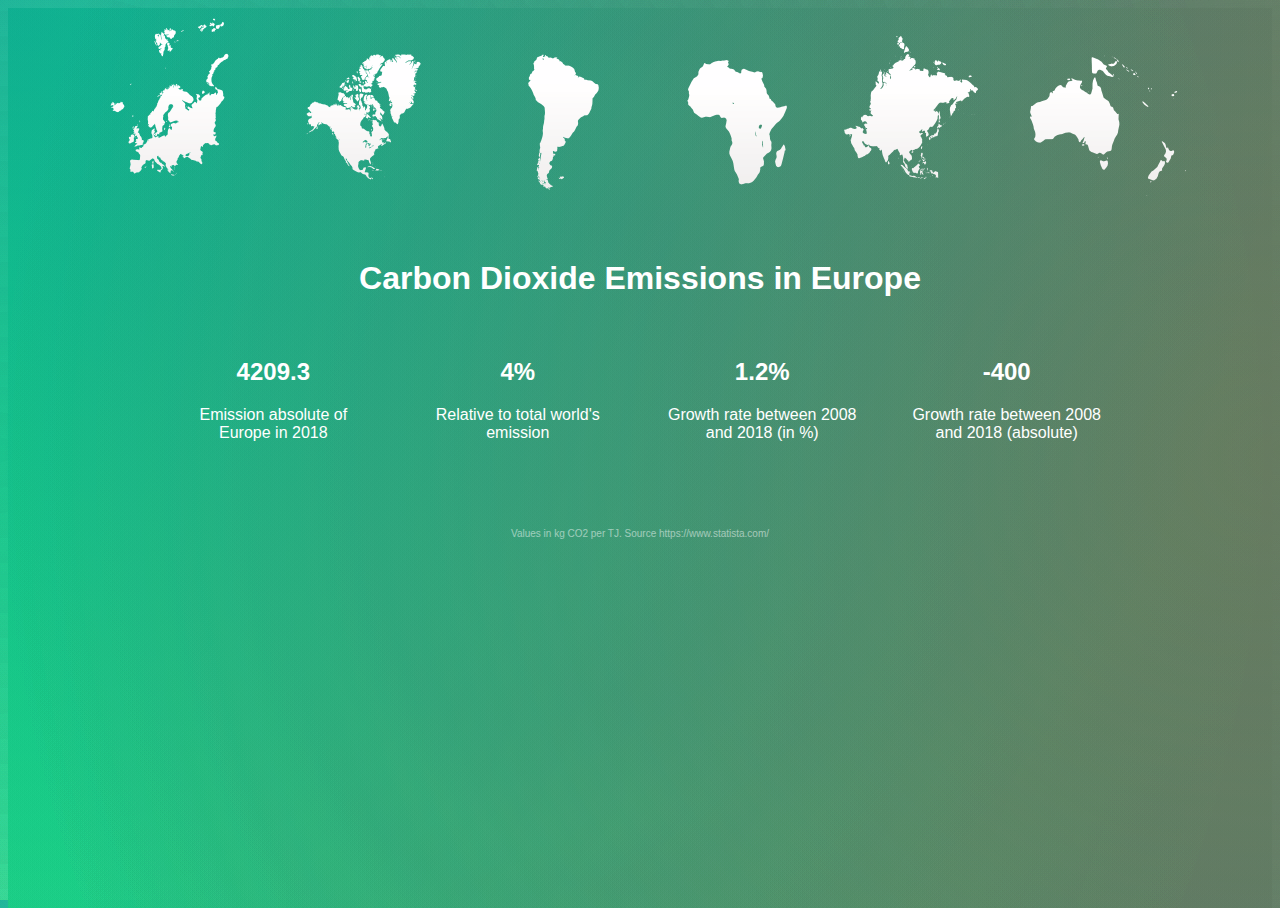
<file: EIA1_05/index.html>
<!DOCTYPE html>
<html lang="en">
<head>
    <meta charset="UTF-8">
    <meta name="viewport" content="width=device-width, initial-scale=1.0">
    <meta http-equiv="X-UA-Compatible" content="ie=edge">
    <title>Carbon Dioxide Emissions</title>
    <link rel="stylesheet" href="style.css">

    <script src="./index.js"></script>
</head>
<body>
    <nav>
        
        <img src="../images/europe.png" class="europe" id="europa">
        <img src="../images/northamerica.png" class="northamerica" id="na">
        <img src="../images/southamerica.png" class="southamerica" id="sa">
        <img src="../images/africa.png" class="africa" id="a">
        <img src="../images/asia.png" class="asia" id="asia">
        <img src="../images/australia.png" class="australia" id="aus">
    </nav>

    <h1 class="europe">
        Carbon Dioxide Emissions in Europe
    </h1>

    <main>
        <section>
            <h2 id="info1">4209.3</h2>
            <p>Emission absolute of Europe in 2018</p>
        </section>
        
        <section>
            <h2>4%</h2>
            <p>Relative to total world's emission</p>
        </section>
        
        <section>
            <h2>1.2%</h2>
            <p>Growth rate between 2008 and 2018 (in %)</p>
        </section>
        
        <section>
            <h2>-400</h2>
            <p>Growth rate between 2008 and 2018 (absolute)</p>
        </section>
    </main>

    <footer>
        <p>Values in kg CO2 per TJ. Source https://www.statista.com/</p>
    </footer>
    
</body>
</html>
</file>
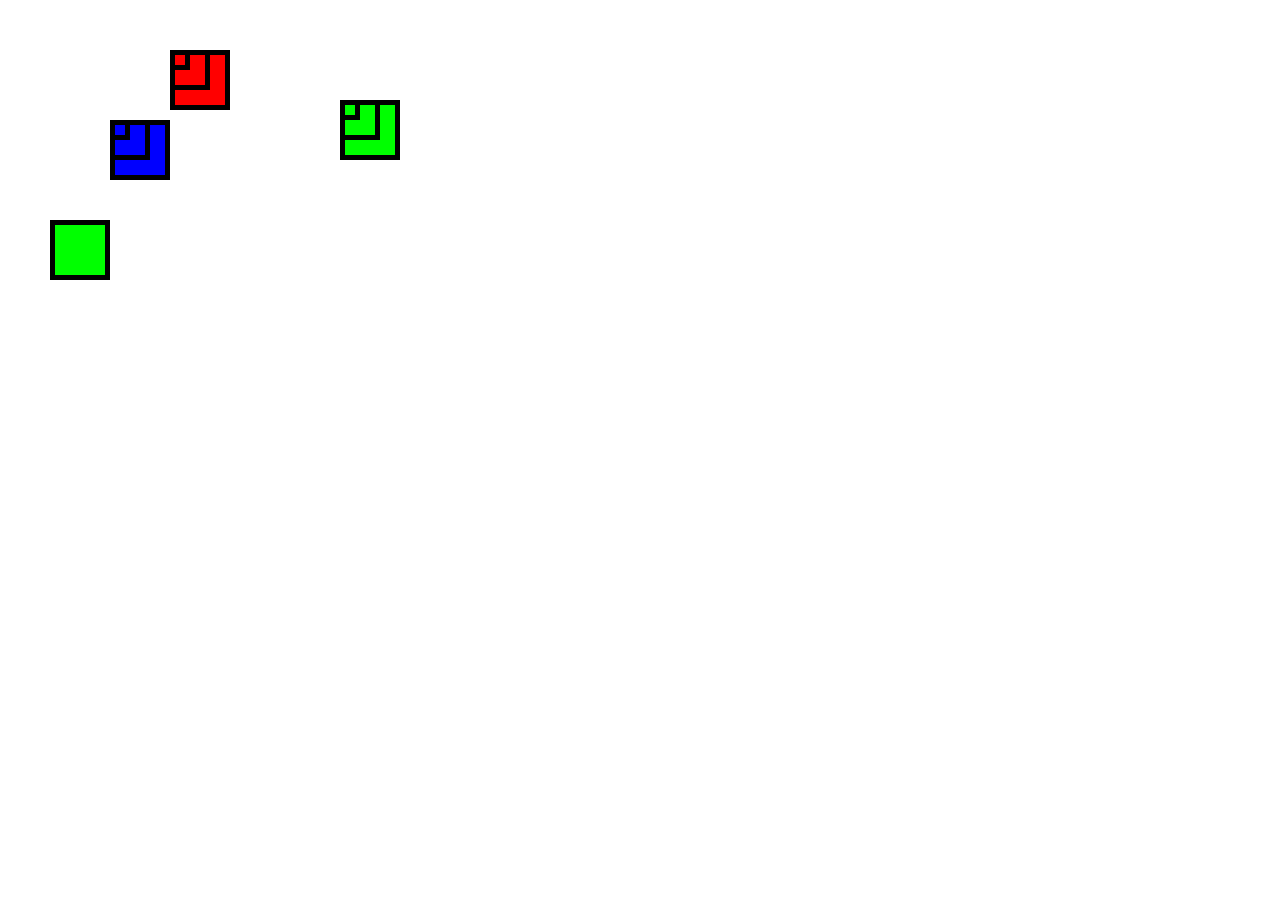
<file: L01/index.html>
<!DOCTYPE html>
<html lang="en">
<head>
    <meta charset="UTF-8">
    <meta name="viewport" content="width=device-width, initial-scale=1.0">
    <meta http-equiv="X-UA-Compatible" content="ie=edge">
    <title>Document</title>
    <script src="./index.js"></script>
    <link rel="stylesheet" href="./style.css">
</head>
<body>
    
</body>
</html>
</file>
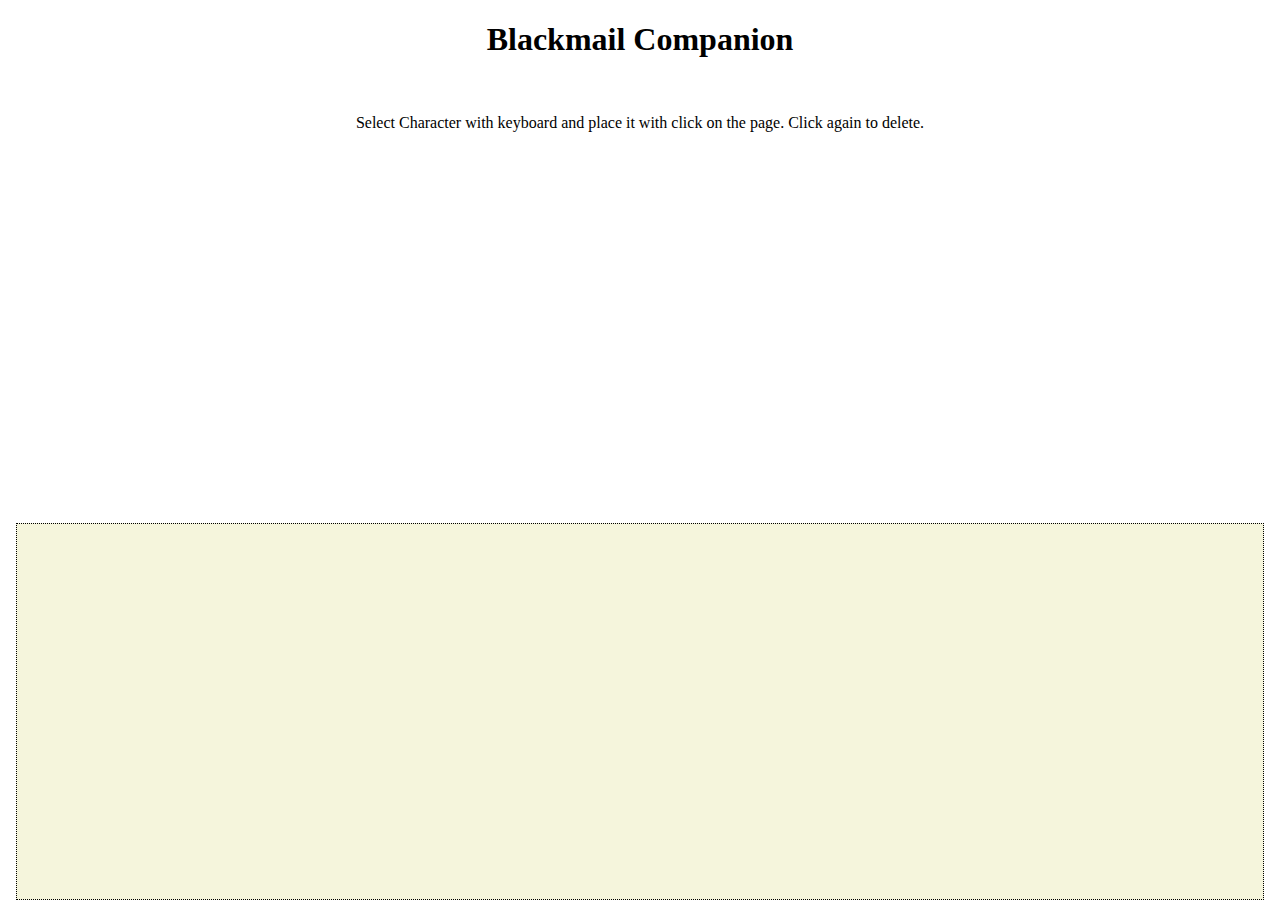
<file: L02/index.html>
<!DOCTYPE html>
<html lang="en">
<head>
    <meta charset="UTF-8">
    <meta name="viewport" content="width=device-width, initial-scale=1.0">
    <meta http-equiv="X-UA-Compatible" content="ie=edge">
    <title>Blackmail Companion</title>
    <script src="./index.js"></script>
    <link rel="stylesheet" href="./style.css">
</head>
<body>
    <h1>Blackmail Companion</h1></br>
    <p>Select Character with keyboard and place it with click on the page. Click again to delete.</p>
    <div id="mail"></div>
</body>
</body>
</html>
</file>
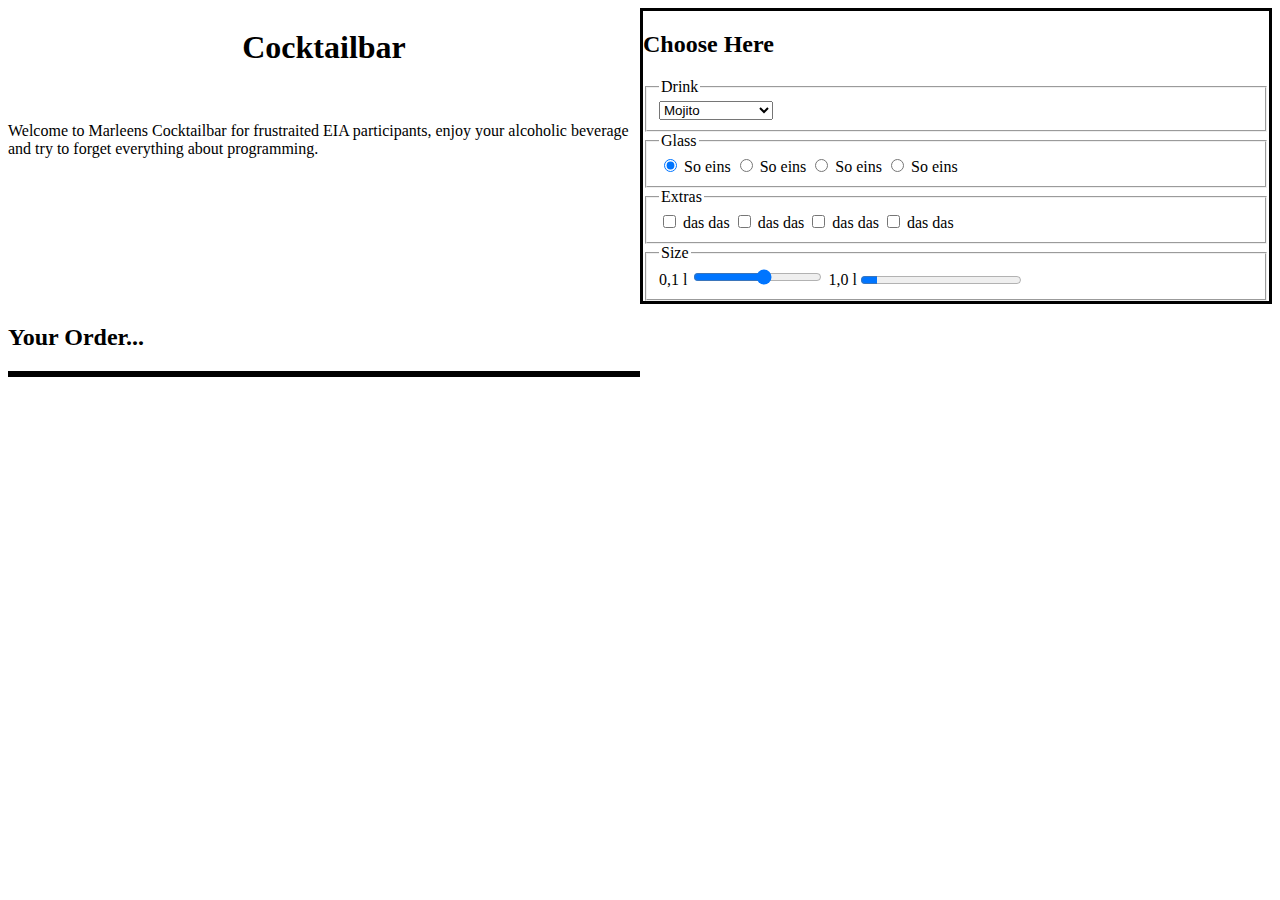
<file: L03/index.html>
<!DOCTYPE html>
<html lang="en">
<head>
    <meta charset="UTF-8">
    <meta name="viewport" content="width=device-width, initial-scale=1.0">
    <meta http-equiv="X-UA-Compatible" content="ie=edge">
    <title>Cocktailbar</title>
    <script src="./index.js"></script>
    <link rel="stylesheet" href="./style.css">
</head>

<body>
    <header>
        <h1>Cocktailbar</h1></br>
        <p>Welcome to Marleens Cocktailbar for frustraited EIA participants, enjoy your alcoholic beverage and try to forget everything about programming.</p>
    </header>

	<form>
    <div id="form">
		<h2>Choose Here</h2>
        <fieldset>
            <legend>Drink</legend>
        <select name="drink" id="select" placeholder="What do you fancy?">
            <option value="mojito" price="15" name="Mojito" id="slim">Mojito</option>
			<option value="cubalibre" price="13" name="Cuba Libre">Cuba Libre</option>
            <option value="caipi" price="12" name="Caipi">Caipirina</option>
            <option value="sunrise" price="10" name="Tequila Sunrise">Tequila Sunrise</option>
            <option value="eia" price="22" name="EIA2 Spezial">EIA2 Spezial</option>
        </select></br>
        </fieldset>

        <fieldset>
        <legend>Glass</legend>
        <input type="radio" name="glass" id="slim" value="slim" price="3.50" checked>
        <label for="slim">So eins</label>
        <input type="radio" name="glass" id="wide" value="wide" price="4.00">
        <label for="wide">So eins</label>
        <input type="radio" name="glass" id="paper" value="paper" price="0.50">
        <label for="paper">So eins</label>
        <input type="radio" name="glass" id="plastic" value="plasytic" price="350">
        <label for="plastic">So eins</label></br>
        </fieldset>

        <fieldset>
        <legend>Extras</legend>
        <input type="checkbox" name="extras" id="ice" value="ice" price="0.50">
        <label for="ice">das das</label>
		<input type="checkbox" name="extras" id="lemon" value="lemon" price="0.30">
        <label for="extras2">das das</label>
        <input type="checkbox" name="extras"id="straw" value="straw" price="1.00">
        <label for="extras3">das das</label>
        <input type="checkbox" name="extras"id="mint" value="mint" price="0.80">
        <label for="extras4">das das</label></br>
        </fieldset>

        <fieldset>
		<legend>Size</legend>
		<span id="slider">
        <span>
            0,1 l
        <input type="range" name="amount" min="0.1" max="1.0" step="0.1">
            1,0 l
		</span>
		<progress max="1.0" value="0.1" />
	</span>
 </fieldset>
</div>
</form>

<div>
	<h2>Your Order...</h2>
	<div id="order">

	</div>
</div>

</body>
</body>
</html>
</file>
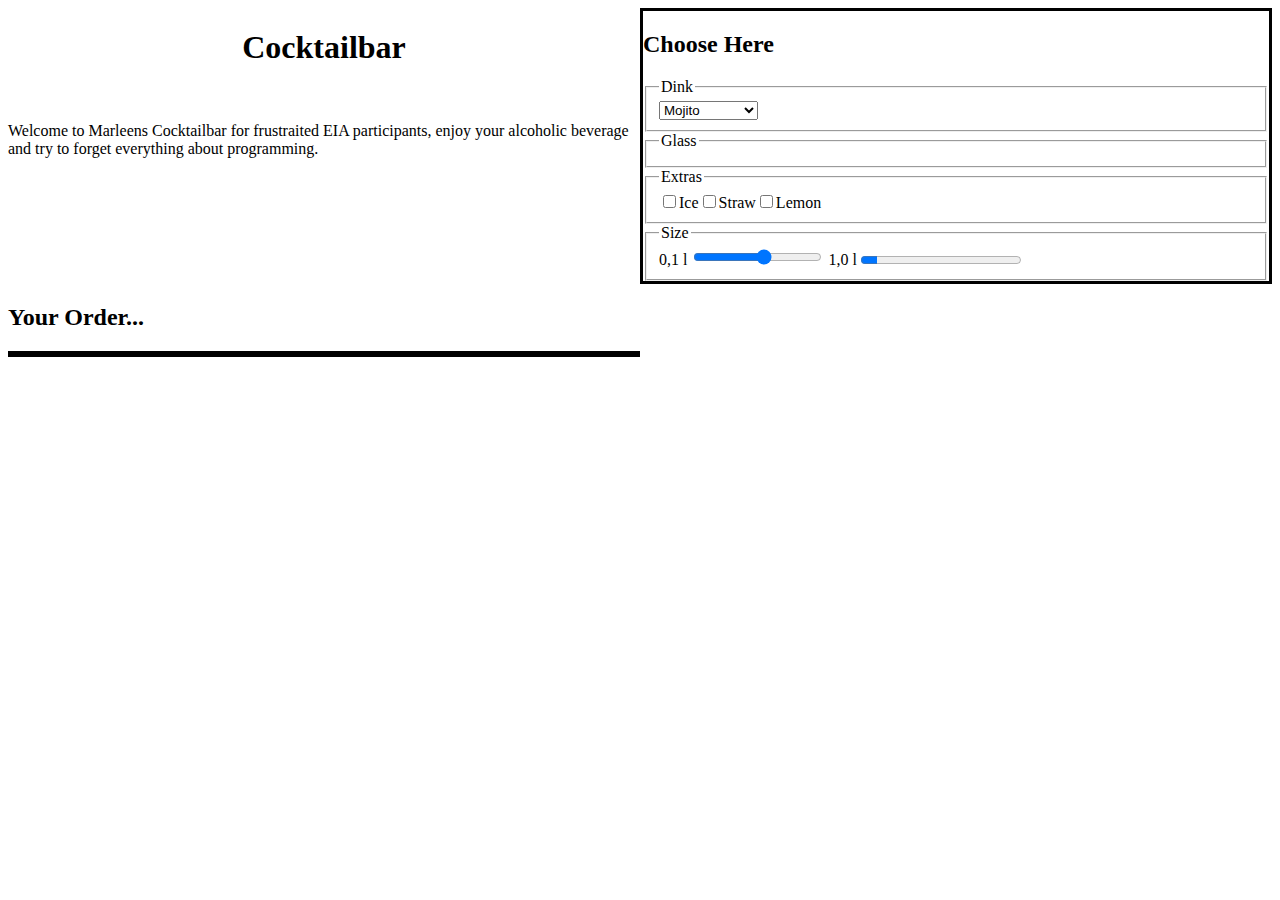
<file: L04-Übung/index.html>
<!DOCTYPE html>
<html lang="en">
<head>
    <meta charset="UTF-8">
    <meta name="viewport" content="width=device-width, initial-scale=1.0">
    <meta http-equiv="X-UA-Compatible" content="ie=edge">
    <title>Cocktailbar</title>
    <script src="./data.js"></script>
    <script src="./GenerateContent.js"></script>
    <script src="./index.js"></script>
    <link rel="stylesheet" href="./style.css">
</head>

<body>
    <header>
        <h1>Cocktailbar</h1></br>
        <p>Welcome to Marleens Cocktailbar for frustraited EIA participants, enjoy your alcoholic beverage and try to forget everything about programming.</p>
    </header>

	<form>
    <div id="form">
		<h2>Choose Here</h2>
        <fieldset id="drink">
			<legend>Dink</legend>
        </fieldset>
		<fieldset id="glass">
			<legend>Glass</legend>
		</fieldset>
		<fieldset id="extras">
			<legend>Extras</legend>
		</fieldset>
		<fieldset>
			<legend>Size</legend>
			<span id="slider">
			<span>
				0,1 l
			<input type="range" name="amount" min="0.1" max="1.0" step="0.1" id="size">
				1,0 l
			</span>
			<progress max="1.0" value="0.1" />
		</span>
	 </fieldset>
	</div>
	</form>
		
        <!-- <fieldset>
        <legend>Glass</legend>
        <input type="radio" name="glass" id="slim" value="slim" price="3.50" checked>
        <label for="slim">So eins</label>
        <input type="radio" name="glass" id="wide" value="wide" price="4.00">
        <label for="wide">So eins</label>
        <input type="radio" name="glass" id="paper" value="paper" price="0.50">
        <label for="paper">So eins</label>
        <input type="radio" name="glass" id="plastic" value="plasytic" price="350">
        <label for="plastic">So eins</label></br>
        </fieldset> -->

        <!-- <fieldset>
        <legend>Extras</legend>
        <input type="checkbox" name="extras" id="ice" value="ice" price="0.50">
        <label for="ice">das das</label>
		<input type="checkbox" name="extras" id="lemon" value="lemon" price="0.30">
        <label for="extras2">das das</label>
        <input type="checkbox" name="extras"id="straw" value="straw" price="1.00">
        <label for="extras3">das das</label>
        <input type="checkbox" name="extras"id="mint" value="mint" price="0.80">
        <label for="extras4">das das</label></br>
        </fieldset> -->

        

<div>
	<h2>Your Order...</h2>
	<div id="order">

	</div>
</div>

</body>
</body>
</html>
</file>
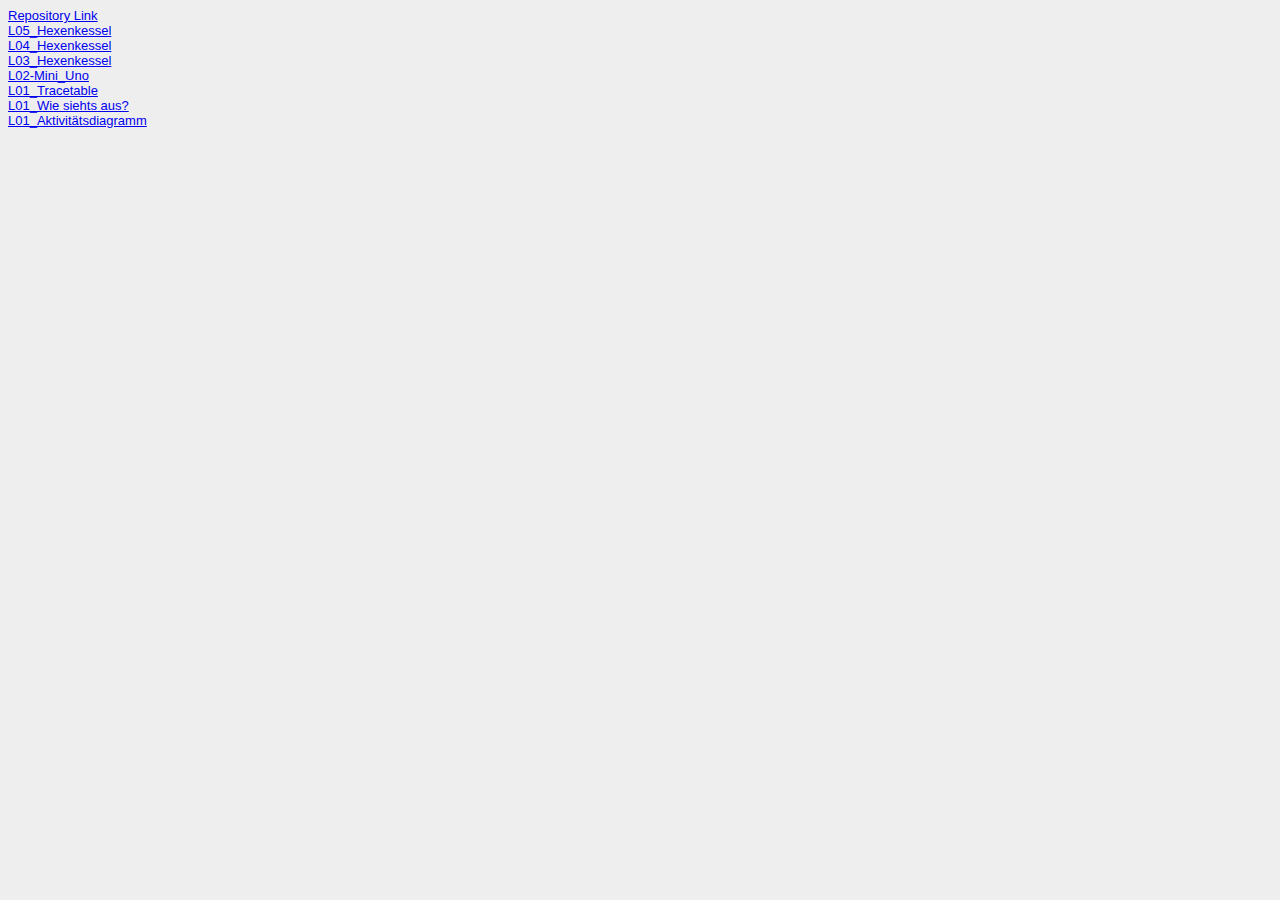
<file: L00/steckbrief.htm>
<!DOCTYPE html>
<html>
<head>
<meta charset="utf-8" />
<title>Steckbrief</title>
<style>
body {
	font-family: arial;
	font-size: small;
	background: #eeeeee
}
</style>
</head>
<body>
	<a href="https://github.com/hahnlili/EIA2-inverted" target="_blank">Repository Link</a></br>
	<a href="./L05.pdf" target="_blank">L05_Hexenkessel</a></br>
	<a href="./L04.pdf" target="_blank">L04_Hexenkessel</a></br>
	<a href="./Hexenkessel_03.pdf" target="_blank">L03_Hexenkessel</a></br>
	<a href="./L02.pdf" target="_blank">L02-Mini_Uno</a></br>
	<a href="./Aufgabe_L01.jpg" target="_blank">L01_Tracetable</a></br>
	<a href="./Aufgabe_L01_2.jpg" target="_blank">L01_Wie siehts aus?</a></br>
	<a href="./L01.pdf" target="_blank">L01_Aktivitätsdiagramm</a></br>

</body>
</html>
</file>
<file: EIA1_05/style.css>
html, body {
    font-family: Arial, Helvetica, sans-serif;
    color: white;
    text-align: center;
    height: 100%;
    padding: 0;
    overflow: hidden;
    background-image: radial-gradient(circle 100vw at left top,rgba(0,136,160,.5) 0,rgba(0,136,160,0) 100%),radial-gradient(circle 100vw at right center,rgba(247,105,6,.25) 0,rgba(247,105,6,0) 100%),radial-gradient(circle 100vw at left center,rgba(28,222,126,.2) 0,rgba(28,222,126,0) 100%),radial-gradient(circle 100vw at right center,rgba(0,136,160,.5) 0,rgba(0,136,160,0) 100%),radial-gradient(circle 100vw at left center,rgba(28,222,126,.2) 0,rgba(28,222,126,0) 100%),radial-gradient(circle 100vw at right center,rgba(247,105,6,.25) 0,rgba(247,105,6,0) 100%),radial-gradient(circle 100vw at left center,rgba(28,222,126,.2) 0,rgba(28,222,126,0) 100%),radial-gradient(circle 100vw at right center,rgba(0,136,160,.4) 0,rgba(0,136,160,0) 100%),radial-gradient(circle 100vw at left center,rgba(28,222,126,.2) 0,rgba(28,222,126,0) 100%),radial-gradient(circle 100vw at right center,rgba(247,105,6,.25) 0,rgba(247,105,6,0) 100%),radial-gradient(circle 100vw at left center,rgba(28,222,126,.2) 0,rgba(28,222,126,0) 100%),radial-gradient(circle 100vw at right center,rgba(0,136,160,.5) 0,rgba(0,136,160,0) 100%),radial-gradient(circle 100vw at left center,rgba(28,222,126,.2) 0,rgba(28,222,126,0) 100%),radial-gradient(circle 100vw at right center,rgba(247,105,6,.25) 0,rgba(247,105,6,0) 100%),radial-gradient(circle 100vw at left center,rgba(28,222,126,.2) 0,rgba(28,222,126,0) 100%),radial-gradient(circle 100vw at right center,rgba(0,136,160,.4) 0,rgba(0,136,160,0) 100%),radial-gradient(circle 100vw at left center,rgba(28,222,126,.2) 0,rgba(28,222,126,0) 100%),radial-gradient(circle 100vw at right center,rgba(247,105,6,.25) 0,rgba(247,105,6,0) 100%),radial-gradient(circle 100vw at left center,rgba(28,222,126,.2) 0,rgba(28,222,126,0) 100%),radial-gradient(circle 100vw at right center,rgba(0,136,160,.5) 0,rgba(0,136,160,0) 100%),radial-gradient(circle 100vw at left center,rgba(28,222,126,.2) 0,rgba(28,222,126,0) 100%),radial-gradient(circle 100vw at right center,rgba(247,105,6,.25) 0,rgba(247,105,6,0) 100%),radial-gradient(circle 100vw at left center,rgba(28,222,126,.2) 0,rgba(28,222,126,0) 100%),radial-gradient(circle 100vw at right center,rgba(0,136,160,.4) 0,rgba(0,136,160,0) 100%),radial-gradient(circle 100vw at left center,rgba(28,222,126,.2) 0,rgba(28,222,126,0) 100%),radial-gradient(circle 100vw at right center,rgba(247,105,6,.25) 0,rgba(247,105,6,0) 100%),radial-gradient(circle 100vw at left center,rgba(28,222,126,.2) 0,rgba(28,222,126,0) 100%),radial-gradient(circle 100vw at right center,rgba(0,136,160,.4) 0,rgba(0,136,160,0) 100%);
}

nav {
    margin-bottom: 60px;
}

section {
    display: inline-block;
    margin: 20px;
    width: 200px;
}

footer p {
    margin-top: 50px;
    font-size: 10px;
    opacity: .5;
}

img:hover{
    cursor: grab;
}
</file>
<file: L01/style.css>
div {
    border: thick solid black;
    position: absolute;
}

.big {
    width: 50px;
    height: 50px;
}
.medium {
    width: 30px;
    height: 30px;
}
.small {
    width: 10px;
    height: 10px;
}
</file>
<file: L02/style.css>
html, body {
height: 100%;
margin: 0 8px;
}

body {
    text-align: center;
    display: grid;
    grid-template-rows: min-content min-content auto;
}
div {
    border: thin dotted black;
    background-color: beige;
    position: relative;
    top: 0px;
    left: 0px;
}
span{
    font-size: 6em;
    position: absolute;
    border: thick solid black ;
}
</file>
<file: L03/style.css>
/* * {
	display: block;
} */
body {
	display: grid;
	grid-template-columns: 50% 50%;
	grid-template-rows: auto auto
}
#form {
    width: auto;
    border: solid black;
}
#order{
    width: auto;
    border: solid black;
}

/* input[type="radio"], input[type="checkbox"], label {
	display: inline;
}
label::after {
	content:"";
	display: block;
}
head {
	display: none;
}
input:invalid {
	background: #F0C060;
}
input:valid {
	background: white;
}
input:required {
	background: #aaaaaa;
}
fieldset {
	width: auto;
}
datalist option {
	display: inline;	
}
textarea {
	width: 100%;
} */
h1 {
	grid-column: span 2;
	text-align: center;
}
</file>
<file: L04-Übung/style.css>
/* * {
	display: block;
} */
body {
	display: grid;
	grid-template-columns: 50% 50%;
	grid-template-rows: auto auto
}
#form {
    width: auto;
    border: solid black;
}
#order{
    width: auto;
    border: solid black;
}

/* input[type="radio"], input[type="checkbox"], label {
	display: inline;
}
label::after {
	content:"";
	display: block;
}
head {
	display: none;
}
input:invalid {
	background: #F0C060;
}
input:valid {
	background: white;
}
input:required {
	background: #aaaaaa;
}
fieldset {
	width: auto;
}
datalist option {
	display: inline;	
}
textarea {
	width: 100%;
} */
h1 {
	grid-column: span 2;
	text-align: center;
}
</file>
